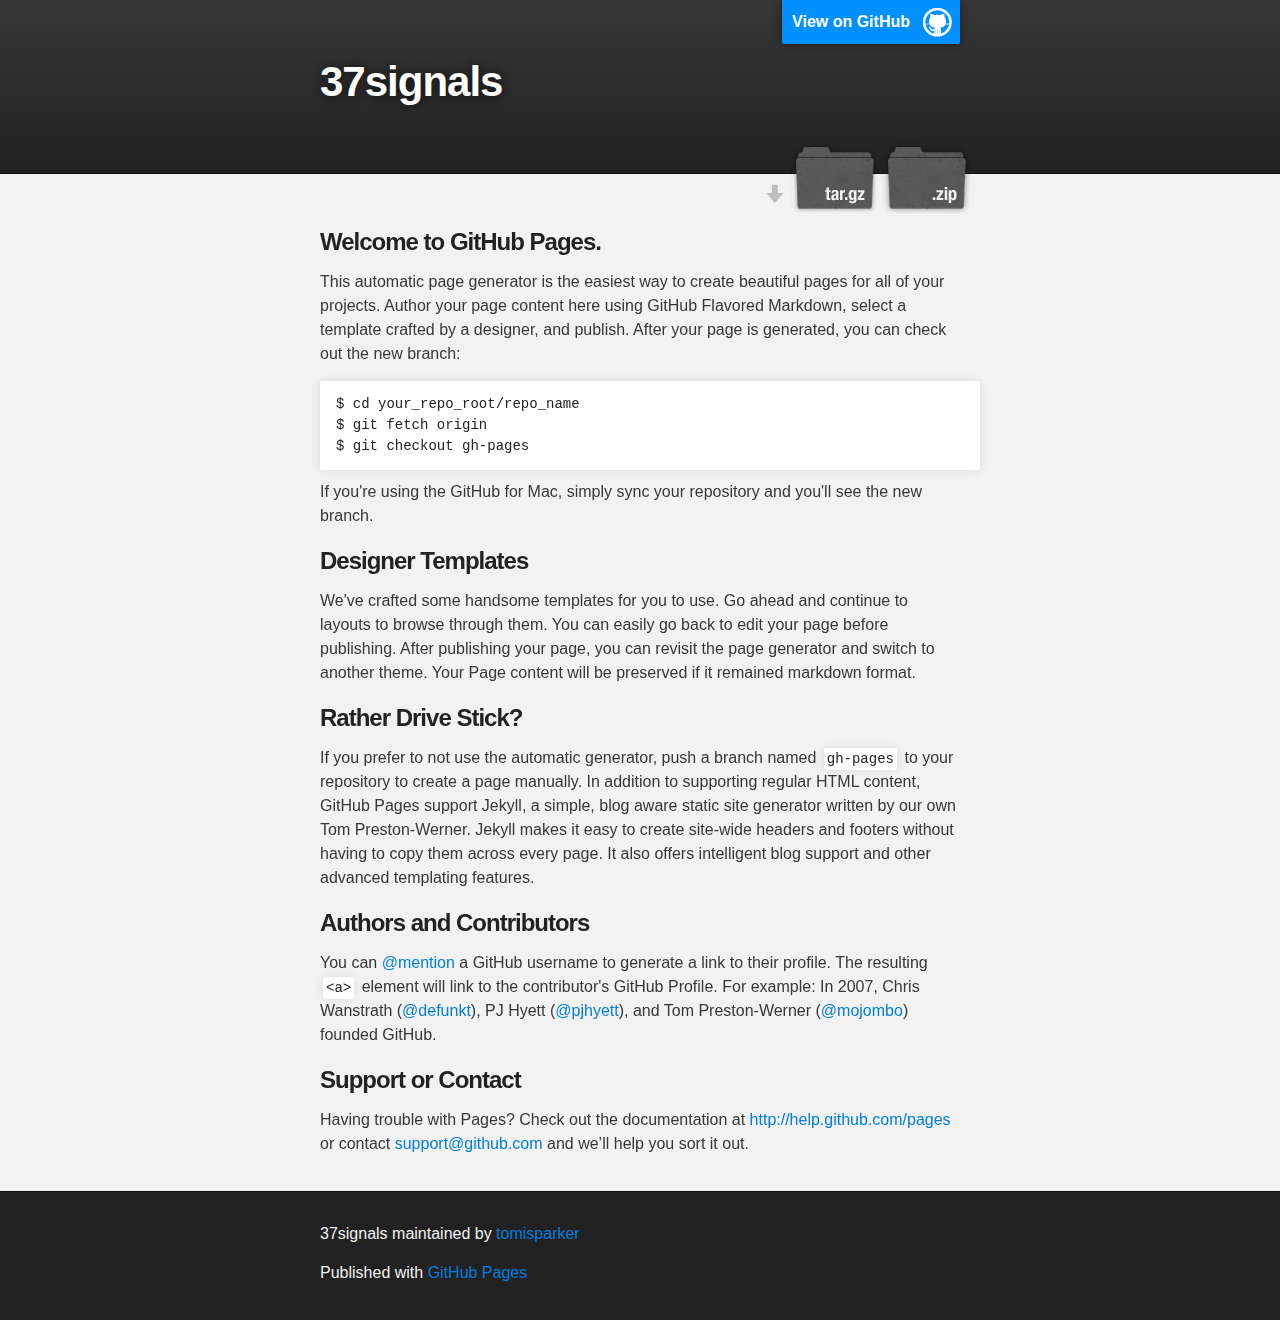
<file: index.html>
<!DOCTYPE html>
<html>

  <head>
    <meta charset='utf-8' />
    <meta http-equiv="X-UA-Compatible" content="chrome=1" />
    <meta name="description" content="37signals : " />

    <link rel="stylesheet" type="text/css" media="screen" href="stylesheets/stylesheet.css">

    <title>37signals</title>
  </head>

  <body>

    <!-- HEADER -->
    <div id="header_wrap" class="outer">
        <header class="inner">
          <a id="forkme_banner" href="https://github.com/tomisparker/37Signals">View on GitHub</a>

          <h1 id="project_title">37signals</h1>
          <h2 id="project_tagline"></h2>

            <section id="downloads">
              <a class="zip_download_link" href="https://github.com/tomisparker/37Signals/zipball/master">Download this project as a .zip file</a>
              <a class="tar_download_link" href="https://github.com/tomisparker/37Signals/tarball/master">Download this project as a tar.gz file</a>
            </section>
        </header>
    </div>

    <!-- MAIN CONTENT -->
    <div id="main_content_wrap" class="outer">
      <section id="main_content" class="inner">
        <h3>
<a name="welcome-to-github-pages" class="anchor" href="#welcome-to-github-pages"><span class="octicon octicon-link"></span></a>Welcome to GitHub Pages.</h3>

<p>This automatic page generator is the easiest way to create beautiful pages for all of your projects. Author your page content here using GitHub Flavored Markdown, select a template crafted by a designer, and publish. After your page is generated, you can check out the new branch:</p>

<pre><code>$ cd your_repo_root/repo_name
$ git fetch origin
$ git checkout gh-pages
</code></pre>

<p>If you're using the GitHub for Mac, simply sync your repository and you'll see the new branch.</p>

<h3>
<a name="designer-templates" class="anchor" href="#designer-templates"><span class="octicon octicon-link"></span></a>Designer Templates</h3>

<p>We've crafted some handsome templates for you to use. Go ahead and continue to layouts to browse through them. You can easily go back to edit your page before publishing. After publishing your page, you can revisit the page generator and switch to another theme. Your Page content will be preserved if it remained markdown format.</p>

<h3>
<a name="rather-drive-stick" class="anchor" href="#rather-drive-stick"><span class="octicon octicon-link"></span></a>Rather Drive Stick?</h3>

<p>If you prefer to not use the automatic generator, push a branch named <code>gh-pages</code> to your repository to create a page manually. In addition to supporting regular HTML content, GitHub Pages support Jekyll, a simple, blog aware static site generator written by our own Tom Preston-Werner. Jekyll makes it easy to create site-wide headers and footers without having to copy them across every page. It also offers intelligent blog support and other advanced templating features.</p>

<h3>
<a name="authors-and-contributors" class="anchor" href="#authors-and-contributors"><span class="octicon octicon-link"></span></a>Authors and Contributors</h3>

<p>You can <a href="https://github.com/blog/821" class="user-mention">@mention</a> a GitHub username to generate a link to their profile. The resulting <code>&lt;a&gt;</code> element will link to the contributor's GitHub Profile. For example: In 2007, Chris Wanstrath (<a href="https://github.com/defunkt" class="user-mention">@defunkt</a>), PJ Hyett (<a href="https://github.com/pjhyett" class="user-mention">@pjhyett</a>), and Tom Preston-Werner (<a href="https://github.com/mojombo" class="user-mention">@mojombo</a>) founded GitHub.</p>

<h3>
<a name="support-or-contact" class="anchor" href="#support-or-contact"><span class="octicon octicon-link"></span></a>Support or Contact</h3>

<p>Having trouble with Pages? Check out the documentation at <a href="http://help.github.com/pages">http://help.github.com/pages</a> or contact <a href="mailto:support@github.com">support@github.com</a> and we’ll help you sort it out.</p>
      </section>
    </div>

    <!-- FOOTER  -->
    <div id="footer_wrap" class="outer">
      <footer class="inner">
        <p class="copyright">37signals maintained by <a href="https://github.com/tomisparker">tomisparker</a></p>
        <p>Published with <a href="http://pages.github.com">GitHub Pages</a></p>
      </footer>
    </div>

    

  </body>
</html>
</file>
<file: stylesheets/stylesheet.css>
/*******************************************************************************
Slate Theme for GitHub Pages
by Jason Costello, @jsncostello
*******************************************************************************/

@import url(pygment_trac.css);

/*******************************************************************************
MeyerWeb Reset
*******************************************************************************/

html, body, div, span, applet, object, iframe,
h1, h2, h3, h4, h5, h6, p, blockquote, pre,
a, abbr, acronym, address, big, cite, code,
del, dfn, em, img, ins, kbd, q, s, samp,
small, strike, strong, sub, sup, tt, var,
b, u, i, center,
dl, dt, dd, ol, ul, li,
fieldset, form, label, legend,
table, caption, tbody, tfoot, thead, tr, th, td,
article, aside, canvas, details, embed,
figure, figcaption, footer, header, hgroup,
menu, nav, output, ruby, section, summary,
time, mark, audio, video {
  margin: 0;
  padding: 0;
  border: 0;
  font: inherit;
  vertical-align: baseline;
}

/* HTML5 display-role reset for older browsers */
article, aside, details, figcaption, figure,
footer, header, hgroup, menu, nav, section {
  display: block;
}

ol, ul {
  list-style: none;
}

blockquote, q {
}

table {
  border-collapse: collapse;
  border-spacing: 0;
}

a:focus {
  outline: none;
}

/*******************************************************************************
Theme Styles
*******************************************************************************/

body {
  box-sizing: border-box;
  color:#373737;
  background: #212121;
  font-size: 16px;
  font-family: 'Myriad Pro', Calibri, Helvetica, Arial, sans-serif;
  line-height: 1.5;
  -webkit-font-smoothing: antialiased;
}

h1, h2, h3, h4, h5, h6 {
  margin: 10px 0;
  font-weight: 700;
  color:#222222;
  font-family: 'Lucida Grande', 'Calibri', Helvetica, Arial, sans-serif;
  letter-spacing: -1px;
}

h1 {
  font-size: 36px;
  font-weight: 700;
}

h2 {
  padding-bottom: 10px;
  font-size: 32px;
  background: url('../images/bg_hr.png') repeat-x bottom;
}

h3 {
  font-size: 24px;
}

h4 {
  font-size: 21px;
}

h5 {
  font-size: 18px;
}

h6 {
  font-size: 16px;
}

p {
  margin: 10px 0 15px 0;
}

footer p {
  color: #f2f2f2;
}

a {
  text-decoration: none;
  color: #007edf;
  text-shadow: none;

  transition: color 0.5s ease;
  transition: text-shadow 0.5s ease;
  -webkit-transition: color 0.5s ease;
  -webkit-transition: text-shadow 0.5s ease;
  -moz-transition: color 0.5s ease;
  -moz-transition: text-shadow 0.5s ease;
  -o-transition: color 0.5s ease;
  -o-transition: text-shadow 0.5s ease;
  -ms-transition: color 0.5s ease;
  -ms-transition: text-shadow 0.5s ease;
}

#main_content a:hover {
  color: #0069ba;
  text-shadow: #0090ff 0px 0px 2px;
}

footer a:hover {
  color: #43adff;
  text-shadow: #0090ff 0px 0px 2px;
}

em {
  font-style: italic;
}

strong {
  font-weight: bold;
}

img {
  position: relative;
  margin: 0 auto;
  max-width: 739px;
  padding: 5px;
  margin: 10px 0 10px 0;
  border: 1px solid #ebebeb;

  box-shadow: 0 0 5px #ebebeb;
  -webkit-box-shadow: 0 0 5px #ebebeb;
  -moz-box-shadow: 0 0 5px #ebebeb;
  -o-box-shadow: 0 0 5px #ebebeb;
  -ms-box-shadow: 0 0 5px #ebebeb;
}

pre, code {
  width: 100%;
  color: #222;
  background-color: #fff;

  font-family: Monaco, "Bitstream Vera Sans Mono", "Lucida Console", Terminal, monospace;
  font-size: 14px;

  border-radius: 2px;
  -moz-border-radius: 2px;
  -webkit-border-radius: 2px;



}

pre {
  width: 100%;
  padding: 10px;
  box-shadow: 0 0 10px rgba(0,0,0,.1);
  overflow: auto;
}

code {
  padding: 3px;
  margin: 0 3px;
  box-shadow: 0 0 10px rgba(0,0,0,.1);
}

pre code {
  display: block;
  box-shadow: none;
}

blockquote {
  color: #666;
  margin-bottom: 20px;
  padding: 0 0 0 20px;
  border-left: 3px solid #bbb;
}

ul, ol, dl {
  margin-bottom: 15px
}

ul li {
  list-style: inside;
  padding-left: 20px;
}

ol li {
  list-style: decimal inside;
  padding-left: 20px;
}

dl dt {
  font-weight: bold;
}

dl dd {
  padding-left: 20px;
  font-style: italic;
}

dl p {
  padding-left: 20px;
  font-style: italic;
}

hr {
  height: 1px;
  margin-bottom: 5px;
  border: none;
  background: url('../images/bg_hr.png') repeat-x center;
}

table {
  border: 1px solid #373737;
  margin-bottom: 20px;
  text-align: left;
 }

th {
  font-family: 'Lucida Grande', 'Helvetica Neue', Helvetica, Arial, sans-serif;
  padding: 10px;
  background: #373737;
  color: #fff;
 }

td {
  padding: 10px;
  border: 1px solid #373737;
 }

form {
  background: #f2f2f2;
  padding: 20px;
}

img {
  width: 100%;
  max-width: 100%;
}

/*******************************************************************************
Full-Width Styles
*******************************************************************************/

.outer {
  width: 100%;
}

.inner {
  position: relative;
  max-width: 640px;
  padding: 20px 10px;
  margin: 0 auto;
}

#forkme_banner {
  display: block;
  position: absolute;
  top:0;
  right: 10px;
  z-index: 10;
  padding: 10px 50px 10px 10px;
  color: #fff;
  background: url('../images/blacktocat.png') #0090ff no-repeat 95% 50%;
  font-weight: 700;
  box-shadow: 0 0 10px rgba(0,0,0,.5);
  border-bottom-left-radius: 2px;
  border-bottom-right-radius: 2px;
}

#header_wrap {
  background: #212121;
  background: -moz-linear-gradient(top, #373737, #212121);
  background: -webkit-linear-gradient(top, #373737, #212121);
  background: -ms-linear-gradient(top, #373737, #212121);
  background: -o-linear-gradient(top, #373737, #212121);
  background: linear-gradient(top, #373737, #212121);
}

#header_wrap .inner {
  padding: 50px 10px 30px 10px;
}

#project_title {
  margin: 0;
  color: #fff;
  font-size: 42px;
  font-weight: 700;
  text-shadow: #111 0px 0px 10px;
}

#project_tagline {
  color: #fff;
  font-size: 24px;
  font-weight: 300;
  background: none;
  text-shadow: #111 0px 0px 10px;
}

#downloads {
  position: absolute;
  width: 210px;
  z-index: 10;
  bottom: -40px;
  right: 0;
  height: 70px;
  background: url('../images/icon_download.png') no-repeat 0% 90%;
}

.zip_download_link {
  display: block;
  float: right;
  width: 90px;
  height:70px;
  text-indent: -5000px;
  overflow: hidden;
  background: url(../images/sprite_download.png) no-repeat bottom left;
}

.tar_download_link {
  display: block;
  float: right;
  width: 90px;
  height:70px;
  text-indent: -5000px;
  overflow: hidden;
  background: url(../images/sprite_download.png) no-repeat bottom right;
  margin-left: 10px;
}

.zip_download_link:hover {
  background: url(../images/sprite_download.png) no-repeat top left;
}

.tar_download_link:hover {
  background: url(../images/sprite_download.png) no-repeat top right;
}

#main_content_wrap {
  background: #f2f2f2;
  border-top: 1px solid #111;
  border-bottom: 1px solid #111;
}

#main_content {
  padding-top: 40px;
}

#footer_wrap {
  background: #212121;
}



/*******************************************************************************
Small Device Styles
*******************************************************************************/

@media screen and (max-width: 480px) {
  body {
    font-size:14px;
  }

  #downloads {
    display: none;
  }

  .inner {
    min-width: 320px;
    max-width: 480px;
  }

  #project_title {
  font-size: 32px;
  }

  h1 {
    font-size: 28px;
  }

  h2 {
    font-size: 24px;
  }

  h3 {
    font-size: 21px;
  }

  h4 {
    font-size: 18px;
  }

  h5 {
    font-size: 14px;
  }

  h6 {
    font-size: 12px;
  }

  code, pre {
    min-width: 320px;
    max-width: 480px;
    font-size: 11px;
  }

}
</file>
